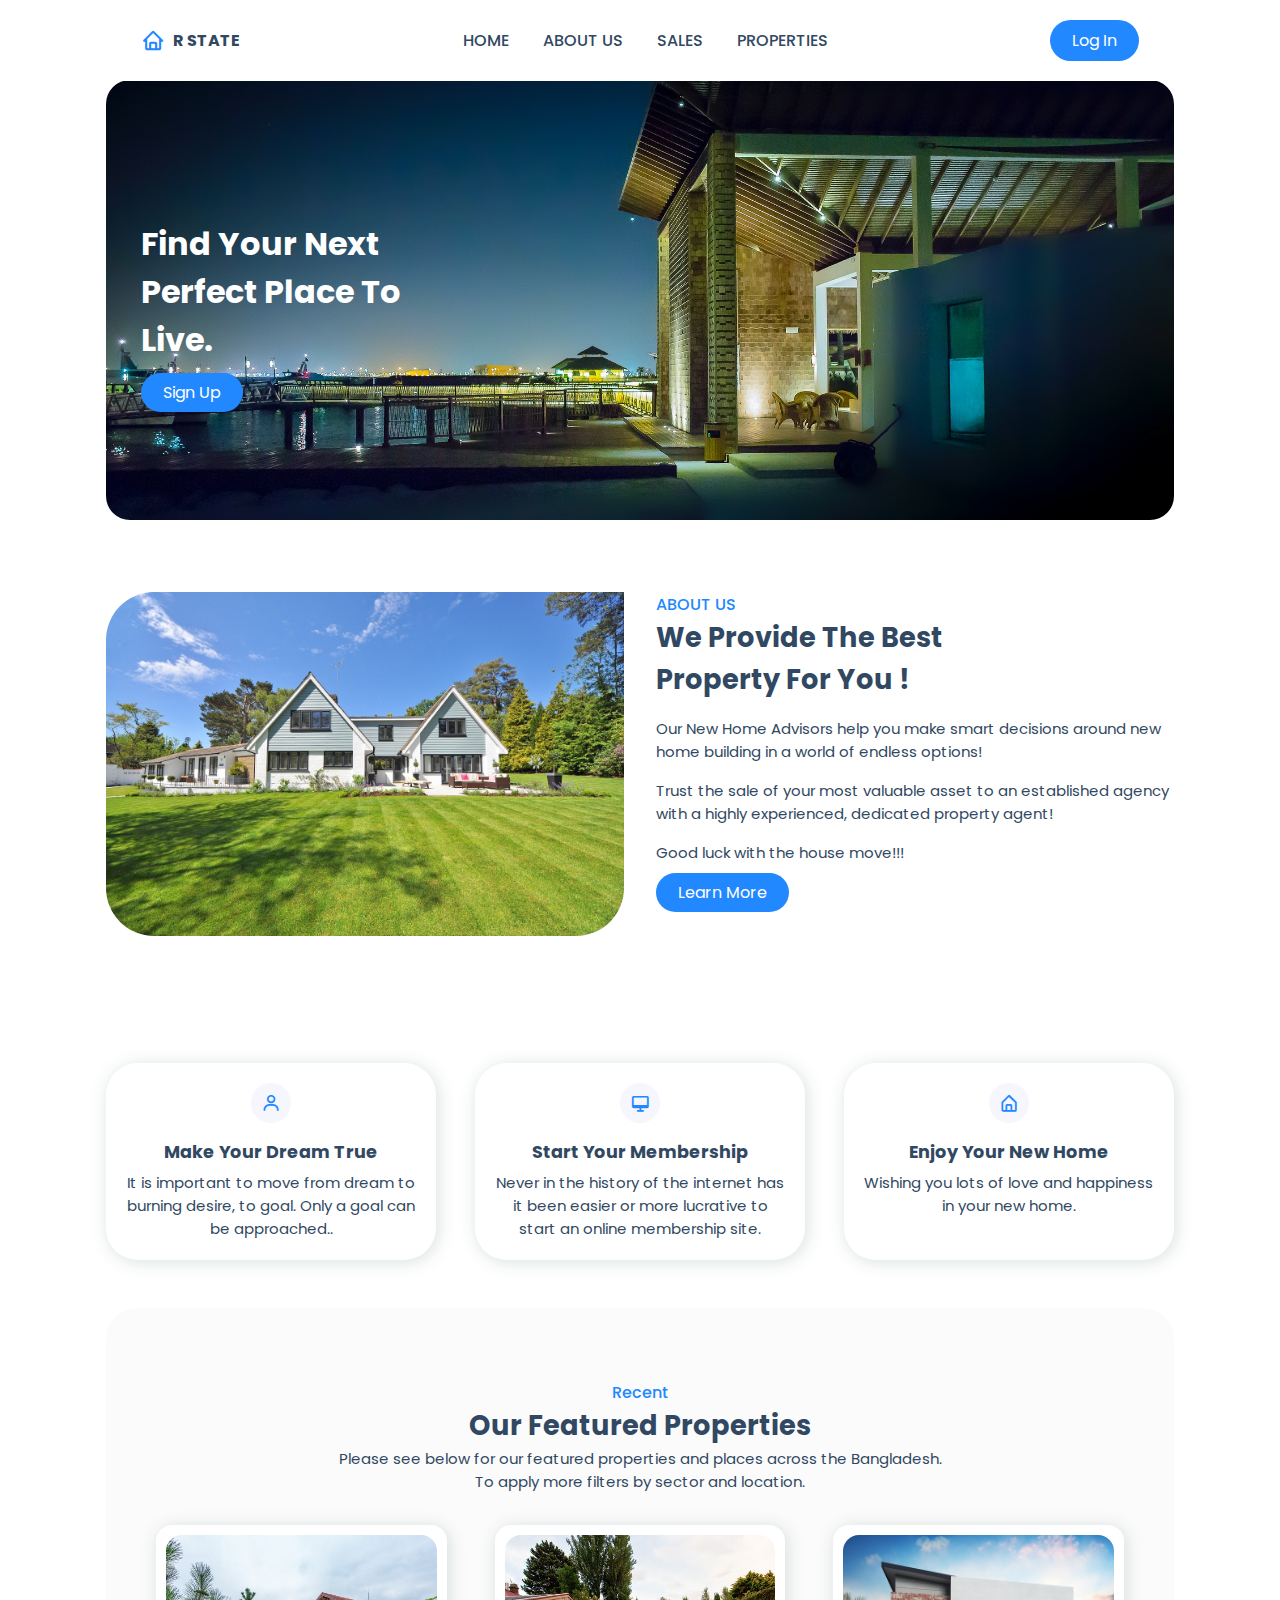
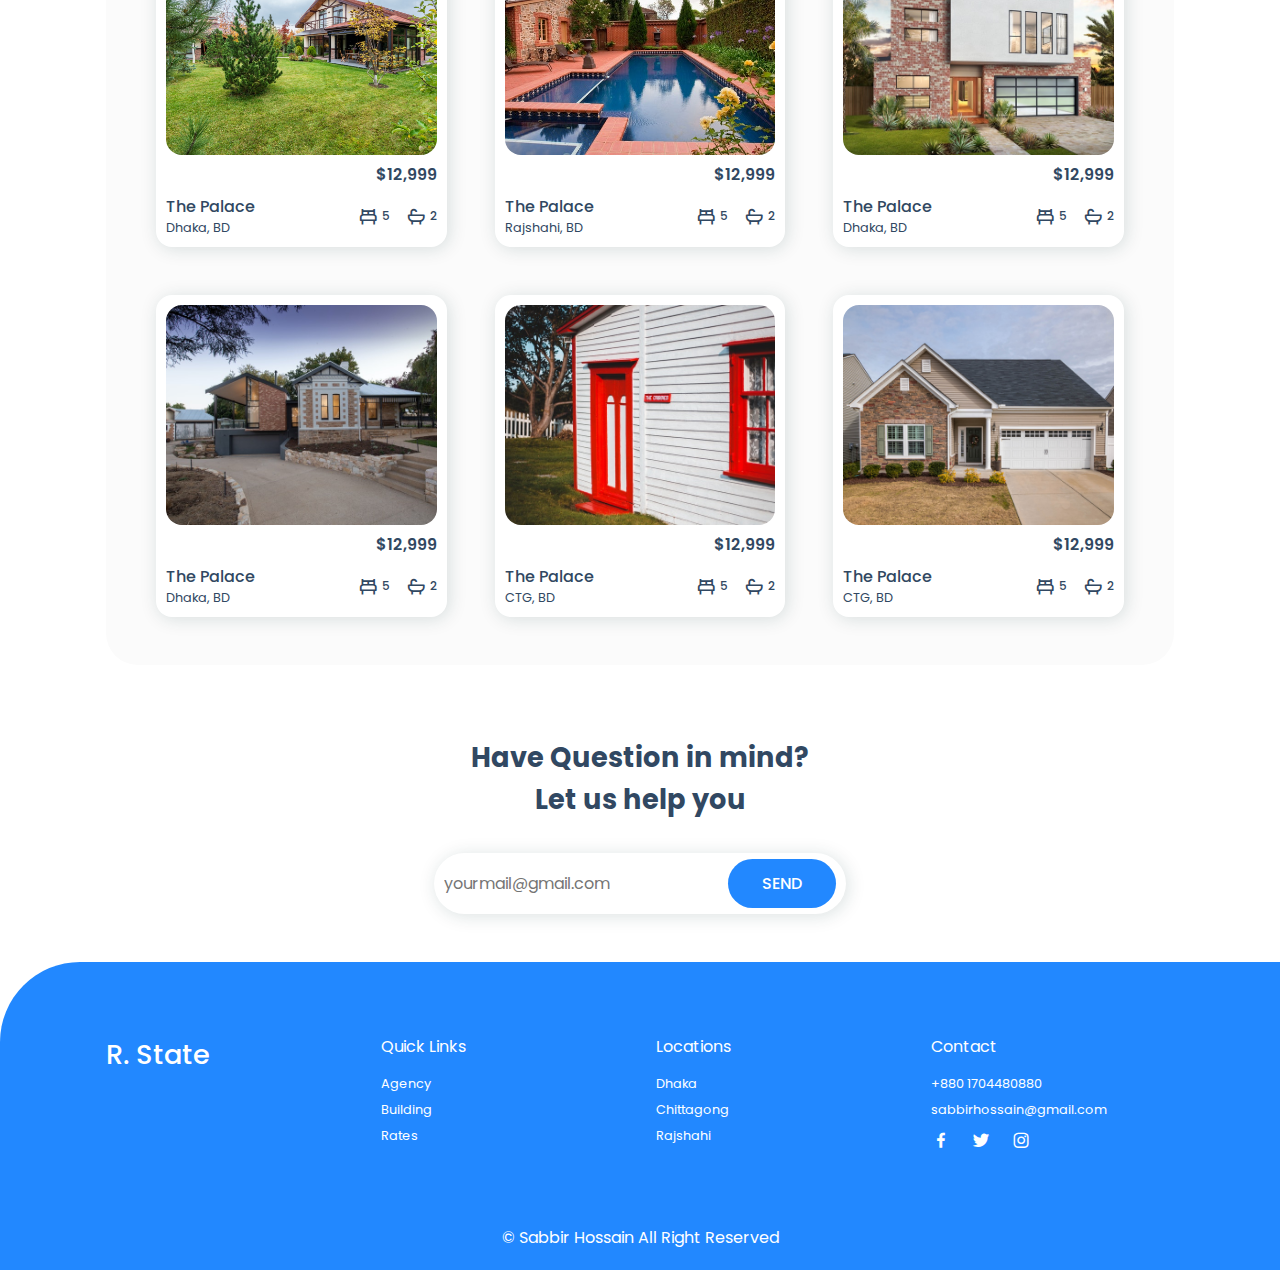
<file: index.html>
<!DOCTYPE html>
<html lang="en">

<head>
    <meta charset="UTF-8">
    <meta http-equiv="X-UA-Compatible" content="IE=edge">
    <meta name="viewport" content="width=device-width, initial-scale=1.0">
    <title>Responsive House Rent Website</title>
    <!-- LInk To CSS -->
    <link rel="stylesheet" href="style.css">
    <!-- Box Icons -->
    <link rel="stylesheet" href="https://cdn.jsdelivr.net/npm/boxicons@latest/css/boxicons.min.css">
</head>

<body>
    <!-- Navbar -->
    <header>
        <div class="nav container">
            <!-- Logo -->
            <a href="index.html" class="logo"><i class='bx bx-home'></i>R State</a>
            <!-- Menu Icon -->
            <input type="checkbox" name="" id="menu">
            <label for="menu" <i class='bx bx-menu' id="menu-icon"></i></label>
            <!-- Nav List -->
            <ul class="navbar">
                <li><a href="#home">Home</a></li>
                <li><a href="#about">About Us</a></li>
                <li><a href="#sales">Sales</a></li>
                <li><a href="#properties">Properties</a></li>
            </ul>
            <!-- Log In Button -->
            <a href="login.html" class="btn">Log In</a>
        </div>

    </header>
    <!-- Home -->
    <section class="home container" id="home">
        <div class="home-text">
            <h1>Find Your Next <br>Perfect Place To <br>Live.</h1>
            <a href="sign-up.html" class="btn">Sign Up</a>
        </div>
    </section>
    <!-- About -->
    <section class="about container" id="about">
        <div class="about-img">
            <img src="img/about.jpg" alt="">
        </div>
        <div class="about-text">
            <span>About Us</span>
            <h2>We Provide The Best <br>Property For You !</h2>
            <p>Our New Home Advisors help you make smart decisions around new home building in a world of endless options!</p>
            <p>Trust the sale of your most valuable asset to an established agency with a highly experienced, dedicated property agent!</p>
            <p>Good luck with the house move!!!</p>
            <a href="#" class="btn">Learn More</a>
        </div>
    </section>
    <!-- Sales -->
    <section class="sales container" id="sales">
        <!-- Box 1 -->
        <div class="box">
            <i class='bx bx-user'></i>
            <h3>Make Your Dream True</h3>
            <p>It is important to move from dream to burning desire, to goal. Only a goal can be approached..</p>
        </div>
        <!-- Box 2 -->
        <div class="box">
            <i class='bx bx-desktop'></i>
            <h3>Start Your Membership</h3>
            <p>Never in the history of the internet has it been easier or more lucrative to start an online membership site.
            </p>
        </div>
        <!-- Box 1 -->
        <div class="box">
            <i class='bx bx-home-alt'></i>
            <h3>Enjoy Your New Home</h3>
            <p>Wishing you lots of love and happiness in your new home.</p>
        </div>
    </section>
    <!-- Properties -->
    <section class="properties container" id="properties">
        <div class="heading">
            <span>Recent</span>
            <h2>Our Featured Properties</h2>
            <p>
                Please see below for our featured properties and places across the Bangladesh. <br>To apply more filters by sector and location.</p>
        </div>
        <div class="properties-container container">
            <!-- Box 1 -->
            <div class="box">
                <img src="img/p1.jpg" alt="">
                <h3>$12,999</h3>
                <div class="content">
                    <div class="text">
                        <h3>The Palace</h3>
                        <p>Dhaka, BD</p>
                    </div>
                    <div class="icon">
                        <i class='bx bx-bed'><span>5</span></i>
                        <i class='bx bx-bath'><span>2</span></i>
                    </div>
                </div>
            </div>
            <!-- Box 2 -->
            <div class="box">
                <img src="img/p2.jpg" alt="">
                <h3>$12,999</h3>
                <div class="content">
                    <div class="text">
                        <h3>The Palace</h3>
                        <p>Rajshahi, BD</p>
                    </div>
                    <div class="icon">
                        <i class='bx bx-bed'><span>5</span></i>
                        <i class='bx bx-bath'><span>2</span></i>
                    </div>
                </div>
            </div>
            <!-- Box 3 -->
            <div class="box">
                <img src="img/p3.jpg" alt="">
                <h3>$12,999</h3>
                <div class="content">
                    <div class="text">
                        <h3>The Palace</h3>
                        <p>Dhaka, BD</p>
                    </div>
                    <div class="icon">
                        <i class='bx bx-bed'><span>5</span></i>
                        <i class='bx bx-bath'><span>2</span></i>
                    </div>
                </div>
            </div>
            <!-- Box 4 -->
            <div class="box">
                <img src="img/p4.jpg" alt="">
                <h3>$12,999</h3>
                <div class="content">
                    <div class="text">
                        <h3>The Palace</h3>
                        <p>Dhaka, BD</p>
                    </div>
                    <div class="icon">
                        <i class='bx bx-bed'><span>5</span></i>
                        <i class='bx bx-bath'><span>2</span></i>
                    </div>
                </div>
            </div>
            <!-- Box 5 -->
            <div class="box">
                <img src="img/p5.jpg" alt="">
                <h3>$12,999</h3>
                <div class="content">
                    <div class="text">
                        <h3>The Palace</h3>
                        <p>CTG, BD</p>
                    </div>
                    <div class="icon">
                        <i class='bx bx-bed'><span>5</span></i>
                        <i class='bx bx-bath'><span>2</span></i>
                    </div>
                </div>
            </div>
            <!-- Box 6 -->
            <div class="box">
                <img src="img/p6.jpg" alt="">
                <h3>$12,999</h3>
                <div class="content">
                    <div class="text">
                        <h3>The Palace</h3>
                        <p>CTG, BD</p>
                    </div>
                    <div class="icon">
                        <i class='bx bx-bed'><span>5</span></i>
                        <i class='bx bx-bath'><span>2</span></i>
                    </div>
                </div>
            </div>
        </div>
    </section>
    <!-- Newsletter -->
    <section class="newsletter container">
        <h2>Have Question in mind? <br>Let us help you</h2>
        <form action="">
            <input type="email" name="" id="email-box" placeholder="yourmail@gmail.com" required>
            <input type="submit" value="Send" class="btn">
        </form>
    </section>
    <!-- Footer -->
    <section class="footer">
        <div class="footer-container container">
            <h2>R. State</h2>
            <div class="footer-box">
                <h3>Quick Links</h3>
                <a href="#">Agency</a>
                <a href="#">Building</a>
                <a href="#">Rates</a>
            </div>
            <div class="footer-box">
                <h3>Locations</h3>
                <a href="#">Dhaka</a>
                <a href="#">Chittagong</a>
                <a href="#">Rajshahi</a>
            </div>
            <div class="footer-box">
                <h3>Contact</h3>
                <a href="#">+880 1704480880</a>
                <a href="#">sabbirhossain@gmail.com</a>
                <div class="social">
                    <a href="#"><i class='bx bxl-facebook' ></i></a>
                    <a href="#"><i class='bx bxl-twitter' ></i></a>
                    <a href="#"><i class='bx bxl-instagram' ></i></a>
                </div>
            </div>
        </div>
    </section>
    <!-- Copyright -->
    <div class="copyright">
        <p>&#169; Sabbir Hossain All Right Reserved</p>
    </div>


</body>

</html>
</file>
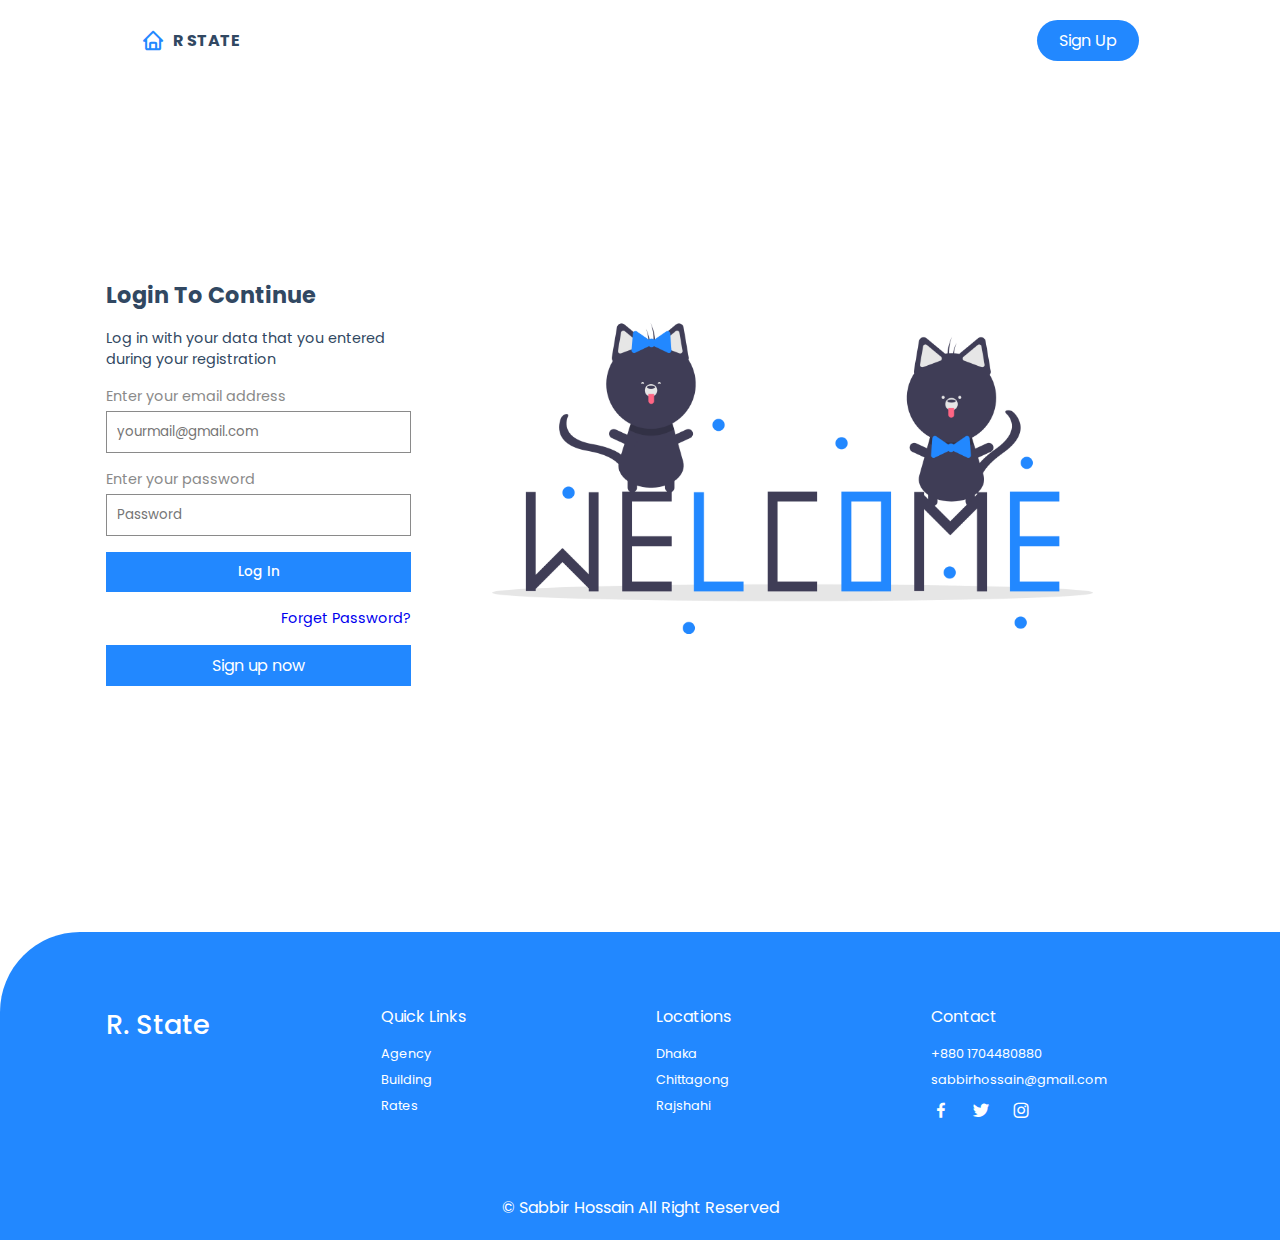
<file: login.html>
<!DOCTYPE html>
<html lang="en">

<head>
    <meta charset="UTF-8">
    <meta http-equiv="X-UA-Compatible" content="IE=edge">
    <meta name="viewport" content="width=device-width, initial-scale=1.0">
    <title>Log In</title>
    <!-- LInk To CSS -->
    <link rel="stylesheet" href="style.css">
    <!-- Box Icons -->
    <link rel="stylesheet" href="https://cdn.jsdelivr.net/npm/boxicons@latest/css/boxicons.min.css">
</head>

<body>
    <!-- Navbar -->
    <header>
        <div class="nav container">
            <!-- Logo -->
            <a href="index.html" class="logo"><i class='bx bx-home'></i>R State</a>

            <!-- Log In Button -->
            <a href="sign-up.html" class="btn">Sign Up</a>
        </div>

    </header>
    <!-- Log In -->
    <div class="login container">
        <div class="login-container">
            <h2>Login To Continue</h2>
            <p>Log in with your data that you entered <br>during your registration</p>
            <!-- Login Form -->
            <form action="">
                <span>Enter your email address</span>
                <input type="email" name="" id="" placeholder="yourmail@gmail.com" required>
                <span>Enter your password</span>
                <input type="password" name="" id="" placeholder="Password" required>
                <input type="submit" value="Log In" class="buttom">
                <a href="#">Forget Password?</a>
            </form>
            <a href="sign-up.html" class="btn">Sign up now</a>
        </div>
        <!-- Log In Image -->
        <div class="login-image">
            <img src="img/login.png" alt="">
        </div>
    </div>

    <!-- Footer -->
    <section class="footer">
        <div class="footer-container container">
            <h2>R. State</h2>
            <div class="footer-box">
                <h3>Quick Links</h3>
                <a href="#">Agency</a>
                <a href="#">Building</a>
                <a href="#">Rates</a>
            </div>
            <div class="footer-box">
                <h3>Locations</h3>
                <a href="#">Dhaka</a>
                <a href="#">Chittagong</a>
                <a href="#">Rajshahi</a>
            </div>
            <div class="footer-box">
                <h3>Contact</h3>
                <a href="#">+880 1704480880</a>
                <a href="#">sabbirhossain@gmail.com</a>
                <div class="social">
                    <a href="#"><i class='bx bxl-facebook' ></i></a>
                    <a href="#"><i class='bx bxl-twitter' ></i></a>
                    <a href="#"><i class='bx bxl-instagram' ></i></a>
                </div>
            </div>
        </div>
    </section>
    <!-- Copyright -->
    <div class="copyright">
        <p>&#169; Sabbir Hossain All Right Reserved</p>
    </div>


</body>

</html>
</file>
<file: style.css>
/* Google Fonts */

@import url("https://fonts.googleapis.com/css2?family=Poppins:wght@400;500;600;700&display=swap");
* {
    font-family: "Poppins", sans-serif;
    margin: 0;
    padding: 0;
    box-sizing: border-box;
    scroll-behavior: smooth;
    scroll-padding-top: 3rem;
    list-style: none;
    text-decoration: none;
}


/* Variables */

:root {
    --main-color: #2288ff;
    --second-color: #192f6a;
    --text-color: #314862;
    --bg-color: #fff;
    /* Box Shadow */
    --box-shadow: 2px 2px 18px rgb(14 52 54 / 15%);
}

img {
    width: 100%;
}

body {
    color: var(--text-color);
}

section {
    padding: 4.5rem 0 3rem;
}

.container {
    max-width: 1068px;
    margin-left: auto;
    margin-right: auto;
}

header {
    display: block;
    width: 100%;
    background: var(--bg-color);
    position: fixed;
    top: 0;
    left: 0;
    z-index: 100;
}

.nav {
    display: flex;
    align-items: center;
    justify-content: space-between;
    padding: 20px 35px;
}

.logo {
    display: flex;
    align-items: center;
    column-gap: 0.5rem;
    font-size: 1rem;
    font-weight: 700;
    color: var(--text-color);
    text-transform: uppercase;
}

.logo .bx {
    font-size: 24px;
    color: var(--main-color);
}

.navbar {
    display: flex;
}

.navbar a {
    padding: 8px 17px;
    color: var(--text-color);
    font-size: 1rem;
    text-transform: uppercase;
    font-weight: 500;
}

.navbar a:hover {
    color: var(--main-color);
}

#menu-icon {
    font-size: 24px;
    cursor: pointer;
    display: none;
}

#menu {
    display: none;
}

.btn {
    padding: 8px 22px;
    background: var(--main-color);
    color: var(--bg-color);
    border-radius: 5rem;
}

.btn:hover {
    background: #3492fd;
}


/* Home */

.home {
    margin-top: 5rem;
    background: url(img/home.jpg);
    background-repeat: no-repeat;
    background-size: cover;
    background-position: center;
    height: 440px;
    border-radius: 1.5rem;
    display: flex;
    align-items: center;
}

.home-text {
    padding-left: 35px;
}

.home-text h1 {
    color: var(--bg-color);
    font-size: 2rem;
    margin-bottom: 1rem;
}

.about {
    display: grid;
    grid-template-columns: repeat(auto-fit, minmax(18rem, auto));
    gap: 2rem;
}

.about-img img {
    border-radius: 3rem 0 3rem 3rem;
}

.about-text span {
    font-size: 1rem;
    text-transform: uppercase;
    font-weight: 500;
    color: var(--main-color);
}

.about-text h2 {
    font-size: 1.7rem;
}

.about-text p {
    font-size: 0.938rem;
    margin: 1rem 0 1rem;
}

.sales {
    display: grid;
    grid-template-columns: repeat(auto-fit, minmax(240px, auto));
    gap: 2.4rem;
}

.sales .box {
    padding: 20px;
    background: var(--bg-color);
    box-shadow: var(--box-shadow);
    text-align: center;
    border-radius: 2rem;
}

.sales .box:hover {
    background: var(--main-color);
    color: var(--bg-color);
    transition: 0.4s all linear;
}

.sales .box .bx {
    padding: 10px;
    border-radius: 50%;
    background: #f6f6fe;
    color: var(--main-color);
    font-size: 20px;
}

.sales .box h3 {
    font-size: 1.1rem;
    margin: 1rem 0 0.4rem;
}

.sales .box p {
    font-size: 00.938rem;
}


/* Properties */

.heading {
    text-align: center;
    margin-bottom: 2rem;
}

.heading span {
    font-weight: 500;
    color: var(--main-color);
}

.heading h2 {
    font-size: 1.7rem;
}

.heading p {
    font-size: 0.938rem;
}

.properties {
    background: #fbfbfb;
    border-radius: 2rem;
}

.properties-container {
    display: grid;
    grid-template-columns: repeat(auto-fit, minmax(240px, auto));
    gap: 3rem;
    padding: 0 50px;
}

.properties-container .box {
    background: var(--bg-color);
    padding: 10px;
    border-radius: 1rem;
    box-shadow: var(--box-shadow);
}

.properties-container .box:hover {
    transform: translateY(-10px);
    transition: 0.5s;
}

.properties-container .box img {
    border-radius: 1rem;
    height: 220px;
    object-fit: cover;
    object-position: center;
}

.properties-container .box h3 {
    font-size: 1rem;
    font-weight: 600;
    float: right;
}

.properties-container .box .content {
    display: flex;
    justify-content: space-between;
    margin-top: 2rem;
}

.properties-container .box .content .text h3 {
    font-weight: 500;
}

.properties-container .box .content .text p {
    font-size: 0.8rem;
}

.properties-container .box .content .icon {
    display: flex;
    align-items: center;
    column-gap: 1rem;
}

.properties-container .box .content .icon .bx {
    display: flex;
    align-items: center;
    font-size: 20px;
}

.properties-container .box .content .icon span {
    font-size: 12px;
    font-weight: 500;
    margin-left: 4px;
}

.newsletter {
    display: flex;
    flex-direction: column;
    align-items: center;
    row-gap: 2rem;
    justify-content: center;
    text-align: center;
}

.newsletter h2 {
    font-size: 1.7rem;
}

.newsletter form {
    background: var(--bg-color);
    box-shadow: var(--box-shadow);
    padding: 6px 10px;
    border-radius: 5rem;
}

.newsletter form input {
    border: none;
    outline: none;
    font-size: 1rem;
}

.newsletter #email-box {
    width: 280px;
}

.newsletter .btn {
    padding: 12px 34px;
    font-weight: 500;
    text-transform: uppercase;
}

.footer {
    background: var(--main-color);
    color: var(--bg-color);
    border-radius: 5rem 0 0 0;
}

.footer-container {
    display: grid;
    grid-template-columns: repeat(auto-fit, minmax(240px, auto));
    gap: 2rem;
}

.footer-container h2 {
    font-size: 1.7rem;
    font-weight: 500;
}

.footer-box {
    display: flex;
    flex-direction: column;
}

.footer-box h3 {
    margin-bottom: 1rem;
    font-size: 1rem;
    font-weight: 400;
}

.footer-box a {
    font-size: 0.8rem;
    color: var(--bg-color);
    font-weight: 400;
    margin-bottom: 0.5rem;
}

.footer-box a:hover {
    color: var(--text-color);
}

.social a {
    font-size: 20px;
    margin-right: 1rem;
}

.social a:hover {
    color: var(--second-color);
}

.copyright {
    padding: 20px;
    text-align: center;
    color: var(--bg-color);
    background: var(--main-color);
}


/* Log IN */

.login {
    display: grid;
    grid-template-columns: 0.4fr 1fr;
    align-items: center;
    min-height: 100vh;
    margin-top: 2rem;
}

.login-container {
    display: flex;
    flex-direction: column;
    row-gap: 1rem;
}

.login-container h2 {
    font-size: 1.4rem;
}

.login-container p {
    font-size: 0.9rem;
}

.login-container form {
    display: flex;
    flex-direction: column;
}

.login-container form span {
    font-size: 0.9rem;
    color: #8a8a8a;
    margin-bottom: 4px;
}

.login-container form input {
    border: 1px solid #8a8a8a;
    outline: none;
    padding: 10px;
    margin-bottom: 1rem;
    background: var(--bg-color);
}

.login-container form .buttom {
    outline: none;
    border: none;
    background: var(--main-color);
    color: var(--bg-color);
    font-size: 0.85rem;
    font-weight: 500;
}

.login-container form .buttom:hover {
    background: #3492fd;
}

.login-container form a {
    font-size: 0.9rem;
    text-align: right;
}

.login-container .btn {
    border-radius: 0;
    text-align: center;
}


/* Making Responsive */

@media (max-width: 1080px) {
    .container {
        margin-left: 1rem;
        margin-right: 1rem;
    }
}
</file>
